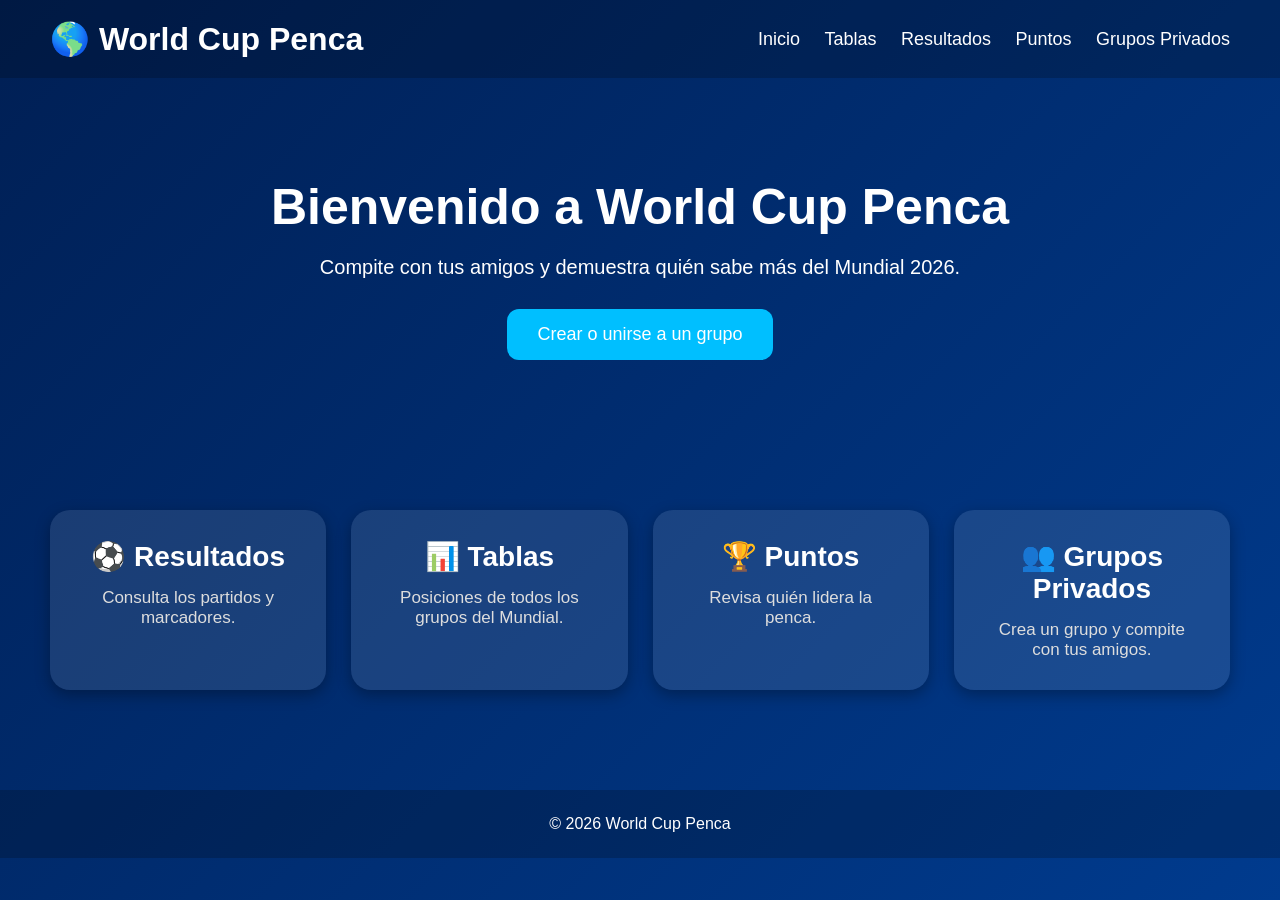
<file: WorldCupPenca/index.html>
<!DOCTYPE html>
<html lang="es">
<head>
<meta charset="UTF-8">
<meta name="viewport" content="width=device-width, initial-scale=1.0">
<title>World Cup Penca</title>

<link rel="stylesheet" href="style.css">

</head>
<body>

<header>
    <h1>🌎 World Cup Penca</h1>
    <nav>
        <a href="#">Inicio</a>
        <a href="tablas.html">Tablas</a>
        <a href="resultados.html">Resultados</a>
        <a href="puntos.html">Puntos</a>
        <a href="grupos.html">Grupos Privados</a>
    </nav>
</header>

<section class="hero">
    <h2>Bienvenido a World Cup Penca</h2>
    <p>Compite con tus amigos y demuestra quién sabe más del Mundial 2026.</p>

    <button onclick="window.location.href='grupos.html'">
        Crear o unirse a un grupo
    </button>
</section>

<section class="cards">

    <div class="card">
        <h3>⚽ Resultados</h3>
        <p>Consulta los partidos y marcadores.</p>
    </div>

    <div class="card">
        <h3>📊 Tablas</h3>
        <p>Posiciones de todos los grupos del Mundial.</p>
    </div>

    <div class="card">
        <h3>🏆 Puntos</h3>
        <p>Revisa quién lidera la penca.</p>
    </div>

    <div class="card">
        <h3>👥 Grupos Privados</h3>
        <p>Crea un grupo y compite con tus amigos.</p>
    </div>

</section>

<footer>
    <p>© 2026 World Cup Penca</p>
</footer>

</body>
</html>
</file>
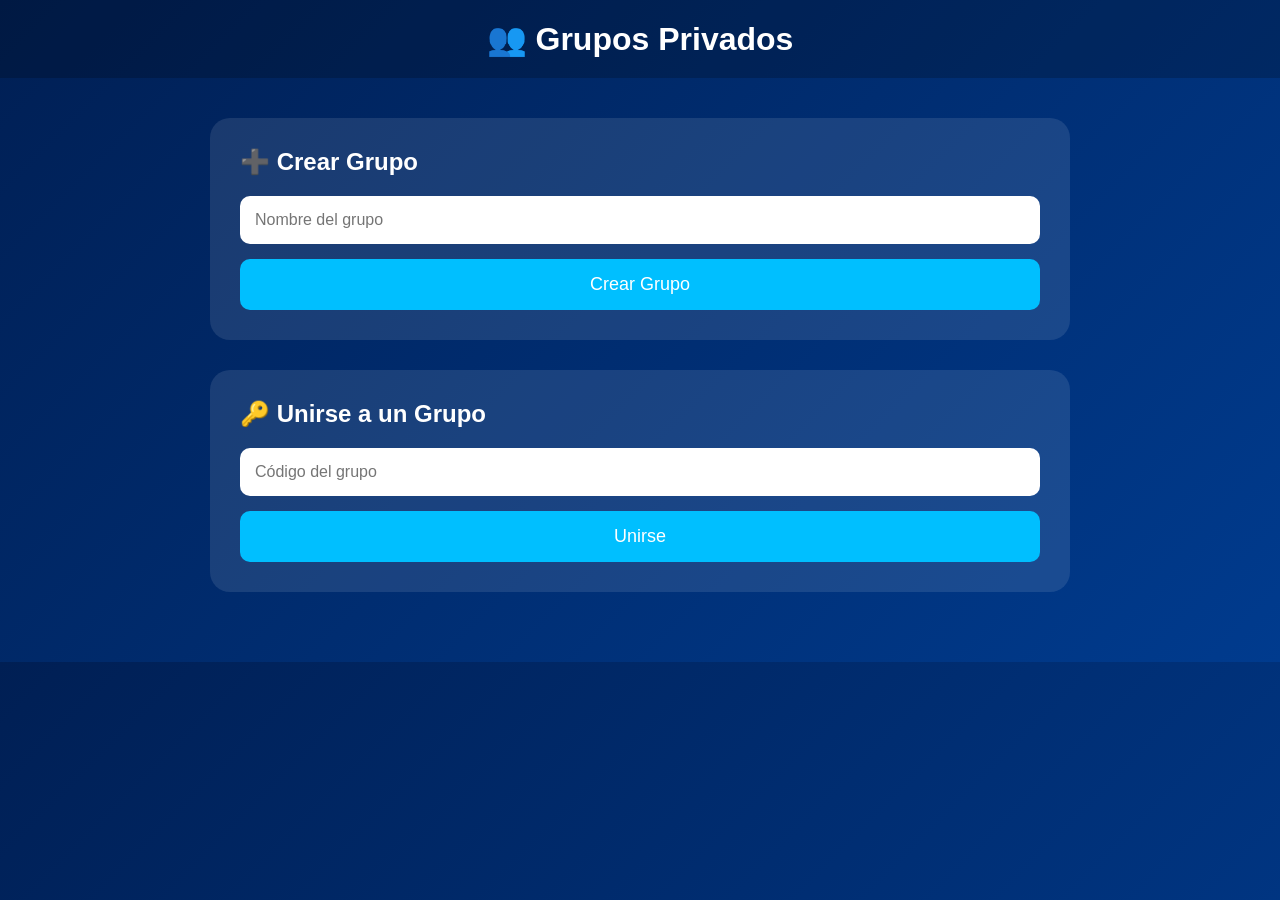
<file: WorldCupPenca/grupos.html>
<!DOCTYPE html>
<html lang="es">
<head>
<meta charset="UTF-8">
<meta name="viewport" content="width=device-width, initial-scale=1.0">
<title>Grupos Privados | World Cup Penca</title>

<style>
*{
    margin:0;
    padding:0;
    box-sizing:border-box;
    font-family:Arial, sans-serif;
}

body{
    background:linear-gradient(135deg,#001f54,#003b8e);
    color:white;
}

header{
    background:rgba(0,0,0,0.2);
    padding:20px;
    text-align:center;
}

.container{
    max-width:900px;
    margin:auto;
    padding:40px 20px;
}

.card{
    background:rgba(255,255,255,0.1);
    padding:30px;
    border-radius:20px;
    margin-bottom:30px;
}

h2{
    margin-bottom:20px;
}

input{
    width:100%;
    padding:15px;
    border:none;
    border-radius:10px;
    margin-bottom:15px;
    font-size:16px;
}

button{
    width:100%;
    padding:15px;
    border:none;
    border-radius:10px;
    background:#00bfff;
    color:white;
    font-size:18px;
    cursor:pointer;
}

button:hover{
    background:#0099cc;
}

.grupo{
    background:rgba(255,255,255,0.1);
    padding:20px;
    border-radius:15px;
    margin-top:20px;
}
</style>
</head>
<body>

<header>
<h1>👥 Grupos Privados</h1>
</header>

<div class="container">

<div class="card">
<h2>➕ Crear Grupo</h2>

<input type="text" id="nombreGrupo" placeholder="Nombre del grupo">

<button onclick="crearGrupo()">
Crear Grupo
</button>

<div id="grupoCreado"></div>

</div>

<div class="card">

<h2>🔑 Unirse a un Grupo</h2>

<input type="text" id="codigoGrupo" placeholder="Código del grupo">

<button onclick="unirseGrupo()">
Unirse
</button>

</div>

</div>

<script>

function crearGrupo(){

let nombre = document.getElementById("nombreGrupo").value;

if(nombre==""){
alert("Ingresa un nombre para el grupo");
return;
}

let codigo = Math.floor(100000 + Math.random()*900000);

document.getElementById("grupoCreado").innerHTML=`

<div class="grupo">

<h3>${nombre}</h3>

<p>Código del grupo:</p>

<h1>${codigo}</h1>

<p>Compártelo con tus amigos para que se unan.</p>

</div>

`;

}

</script>
<script src="script.js"></script>
</body>
</html>
</file>
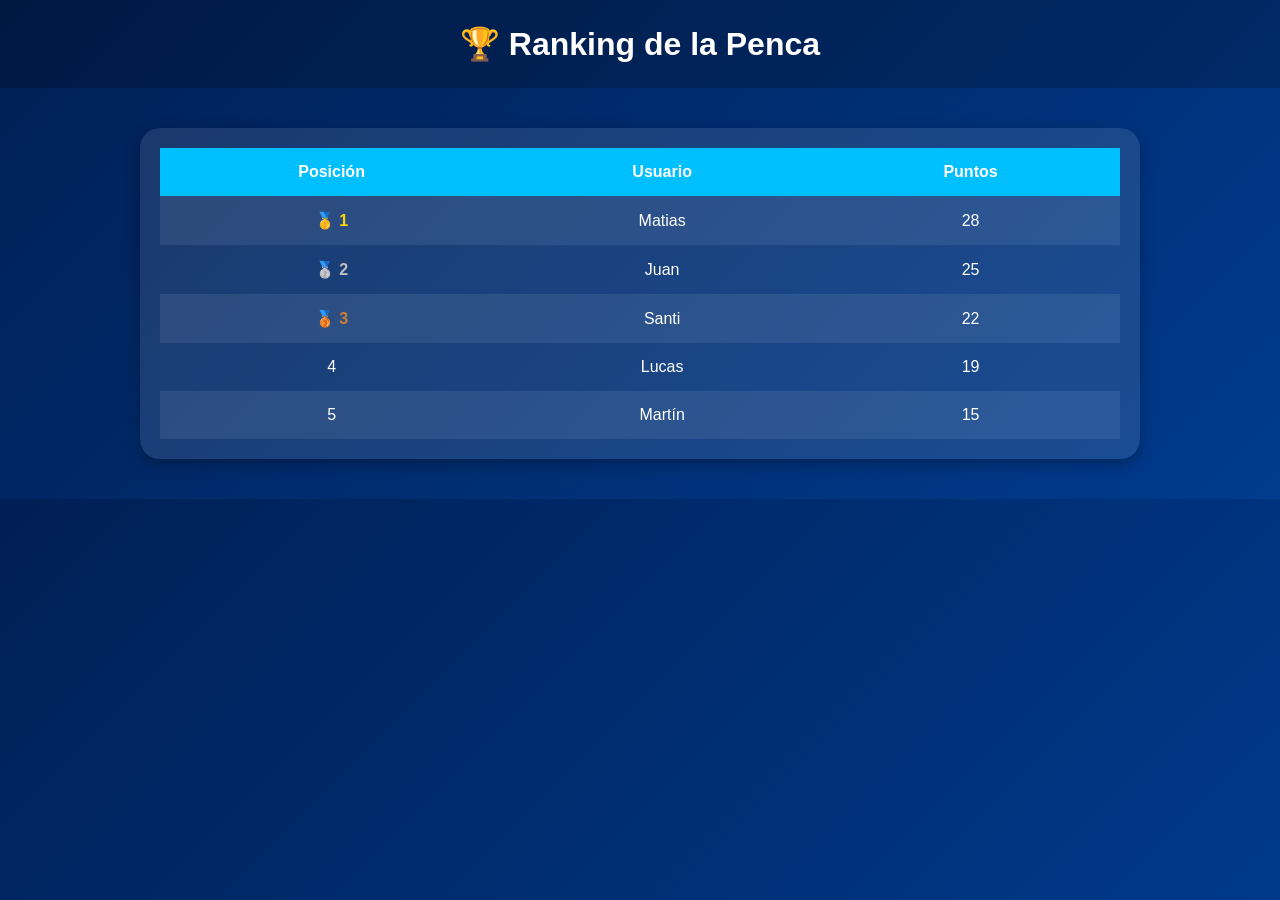
<file: WorldCupPenca/puntos.html>
<!DOCTYPE html>
<html lang="es">
<head>
<meta charset="UTF-8">
<meta name="viewport" content="width=device-width, initial-scale=1.0">
<title>Puntos | World Cup Penca</title>

<style>

*{
    margin:0;
    padding:0;
    box-sizing:border-box;
    font-family:Arial,sans-serif;
}

body{
    background:linear-gradient(135deg,#001f54,#003b8e);
    color:white;
}

header{
    text-align:center;
    padding:25px;
    background:rgba(0,0,0,.2);
}

.container{
    width:95%;
    max-width:1000px;
    margin:auto;
    padding:40px 0;
}

.tabla{
    background:rgba(255,255,255,.1);
    border-radius:20px;
    padding:20px;
    box-shadow:0 5px 15px rgba(0,0,0,.3);
}

table{
    width:100%;
    border-collapse:collapse;
}

th{
    background:#00bfff;
    padding:15px;
}

td{
    padding:15px;
    text-align:center;
}

tr:nth-child(even){
    background:rgba(255,255,255,.08);
}

tr:hover{
    background:rgba(255,255,255,.15);
}

.oro{
    color:gold;
    font-weight:bold;
}

.plata{
    color:silver;
    font-weight:bold;
}

.bronce{
    color:#cd7f32;
    font-weight:bold;
}

</style>
</head>
<body>

<header>
<h1>🏆 Ranking de la Penca</h1>
</header>

<div class="container">

<div class="tabla">

<table>

<tr>
<th>Posición</th>
<th>Usuario</th>
<th>Puntos</th>
</tr>

<tr>
<td class="oro">🥇 1</td>
<td>Matias</td>
<td>28</td>
</tr>

<tr>
<td class="plata">🥈 2</td>
<td>Juan</td>
<td>25</td>
</tr>

<tr>
<td class="bronce">🥉 3</td>
<td>Santi</td>
<td>22</td>
</tr>

<tr>
<td>4</td>
<td>Lucas</td>
<td>19</td>
</tr>

<tr>
<td>5</td>
<td>Martín</td>
<td>15</td>
</tr>

</table>

</div>

</div>

</body>
</html>
</file>
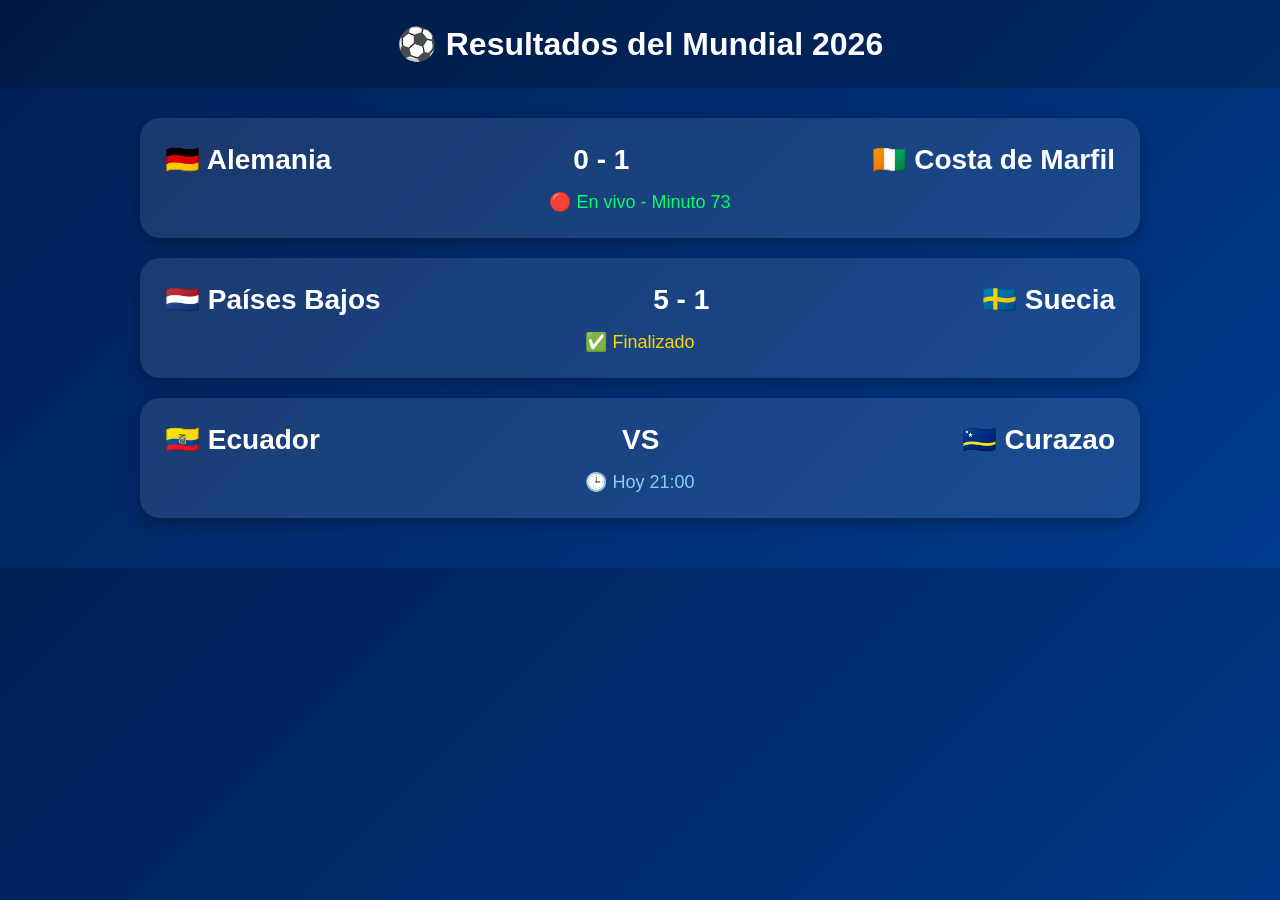
<file: WorldCupPenca/resultados.html>
<!DOCTYPE html>
<html lang="es">
<head>
<meta charset="UTF-8">
<meta name="viewport" content="width=device-width, initial-scale=1.0">
<title>Resultados | World Cup Penca</title>

<style>

*{
    margin:0;
    padding:0;
    box-sizing:border-box;
    font-family:Arial,sans-serif;
}

body{
    background:linear-gradient(135deg,#001f54,#003b8e);
    color:white;
}

header{
    text-align:center;
    padding:25px;
    background:rgba(0,0,0,.2);
}

.container{
    width:90%;
    max-width:1000px;
    margin:auto;
    padding:30px 0;
}

.partido{
    background:rgba(255,255,255,.1);
    border-radius:20px;
    padding:25px;
    margin-bottom:20px;
    box-shadow:0 5px 15px rgba(0,0,0,.3);
}

.equipos{
    display:flex;
    justify-content:space-between;
    align-items:center;
    font-size:28px;
    font-weight:bold;
}

.estado{
    margin-top:15px;
    text-align:center;
    font-size:18px;
}

.vivo{
    color:#00ff66;
}

.finalizado{
    color:#ffd700;
}

.proximo{
    color:#87cefa;
}

</style>
</head>
<body>

<header>
<h1>⚽ Resultados del Mundial 2026</h1>
</header>

<div class="container">

<div class="partido">
<div class="equipos">
<span>🇩🇪 Alemania</span>
<span>0 - 1</span>
<span>🇨🇮 Costa de Marfil</span>
</div>
<div class="estado vivo">
🔴 En vivo - Minuto 73
</div>
</div>

<div class="partido">
<div class="equipos">
<span>🇳🇱 Países Bajos</span>
<span>5 - 1</span>
<span>🇸🇪 Suecia</span>
</div>
<div class="estado finalizado">
✅ Finalizado
</div>
</div>

<div class="partido">
<div class="equipos">
<span>🇪🇨 Ecuador</span>
<span>VS</span>
<span>🇨🇼 Curazao</span>
</div>
<div class="estado proximo">
🕒 Hoy 21:00
</div>
</div>

</div>

</body>
</html>
</file>
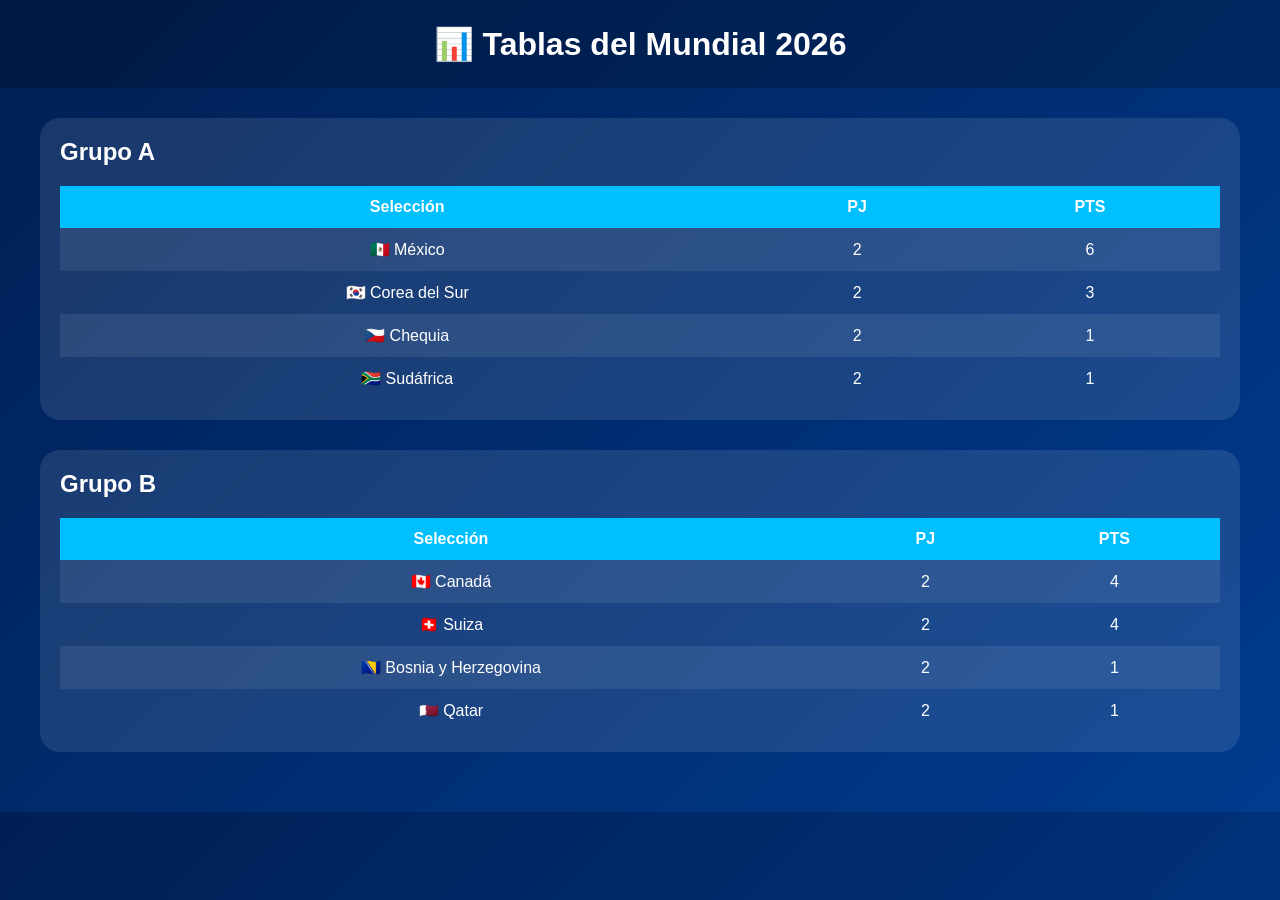
<file: WorldCupPenca/tablas.html>
<!DOCTYPE html>
<html lang="es">
<head>
<meta charset="UTF-8">
<meta name="viewport" content="width=device-width, initial-scale=1.0">
<title>Tablas | World Cup Penca</title>

<style>
*{
    margin:0;
    padding:0;
    box-sizing:border-box;
    font-family:Arial,sans-serif;
}

body{
    background:linear-gradient(135deg,#001f54,#003b8e);
    color:white;
}

header{
    text-align:center;
    padding:25px;
    background:rgba(0,0,0,.2);
}

.container{
    width:95%;
    max-width:1200px;
    margin:auto;
    padding:30px 0;
}

.grupo{
    background:rgba(255,255,255,.1);
    border-radius:20px;
    padding:20px;
    margin-bottom:30px;
}

h2{
    margin-bottom:20px;
}

table{
    width:100%;
    border-collapse:collapse;
}

th,td{
    padding:12px;
    text-align:center;
}

th{
    background:#00bfff;
}

tr:nth-child(even){
    background:rgba(255,255,255,.08);
}

tr:hover{
    background:rgba(255,255,255,.15);
}
</style>
</head>
<body>

<header>
<h1>📊 Tablas del Mundial 2026</h1>
</header>

<div class="container">

<div class="grupo">
<h2>Grupo A</h2>

<table>
<tr>
<th>Selección</th>
<th>PJ</th>
<th>PTS</th>
</tr>

<tr>
<td>🇲🇽 México</td>
<td>2</td>
<td>6</td>
</tr>

<tr>
<td>🇰🇷 Corea del Sur</td>
<td>2</td>
<td>3</td>
</tr>

<tr>
<td>🇨🇿 Chequia</td>
<td>2</td>
<td>1</td>
</tr>

<tr>
<td>🇿🇦 Sudáfrica</td>
<td>2</td>
<td>1</td>
</tr>

</table>
</div>

<div class="grupo">
<h2>Grupo B</h2>

<table>
<tr>
<th>Selección</th>
<th>PJ</th>
<th>PTS</th>
</tr>

<tr>
<td>🇨🇦 Canadá</td>
<td>2</td>
<td>4</td>
</tr>

<tr>
<td>🇨🇭 Suiza</td>
<td>2</td>
<td>4</td>
</tr>

<tr>
<td>🇧🇦 Bosnia y Herzegovina</td>
<td>2</td>
<td>1</td>
</tr>

<tr>
<td>🇶🇦 Qatar</td>
<td>2</td>
<td>1</td>
</tr>

</table>
</div>

</div>

</body>
</html>
</file>
<file: WorldCupPenca/style.css>
*{
    margin:0;
    padding:0;
    box-sizing:border-box;
    font-family:Arial, sans-serif;
}

body{
    background:linear-gradient(135deg,#001f54,#003b8e);
    color:white;
    min-height:100vh;
}

/* HEADER */
header{
    display:flex;
    justify-content:space-between;
    align-items:center;
    padding:20px 50px;
    background:rgba(0,0,0,0.2);
}

header h1{
    font-size:32px;
}

nav a{
    color:white;
    text-decoration:none;
    margin-left:20px;
    font-size:18px;
    transition:0.3s;
}

nav a:hover{
    color:#00bfff;
}

/* HERO */
.hero{
    text-align:center;
    padding:100px 20px;
}

.hero h2{
    font-size:50px;
    margin-bottom:20px;
}

.hero p{
    font-size:20px;
    margin-bottom:30px;
}

.hero button{
    padding:15px 30px;
    border:none;
    border-radius:12px;
    background:#00bfff;
    color:white;
    font-size:18px;
    cursor:pointer;
    transition:0.3s;
}

.hero button:hover{
    background:#0099cc;
}

/* CARDS */
.cards{
    display:grid;
    grid-template-columns:repeat(auto-fit,minmax(250px,1fr));
    gap:25px;
    padding:50px;
}

.card{
    background:rgba(255,255,255,0.1);
    border-radius:20px;
    padding:30px;
    text-align:center;
    transition:0.3s;
    box-shadow:0 5px 15px rgba(0,0,0,0.3);
}

.card:hover{
    transform:translateY(-10px);
}

.card h3{
    margin-bottom:15px;
    font-size:28px;
}

.card p{
    color:#ddd;
    font-size:17px;
}

/* FOOTER */
footer{
    text-align:center;
    padding:25px;
    margin-top:50px;
    background:rgba(0,0,0,0.2);
}

/* CELULARES */
@media(max-width:768px){

header{
    flex-direction:column;
}

nav{
    margin-top:15px;
}

nav a{
    display:block;
    margin:10px 0;
}

.hero h2{
    font-size:35px;
}

.hero p{
    font-size:18px;
}

}
</file>
